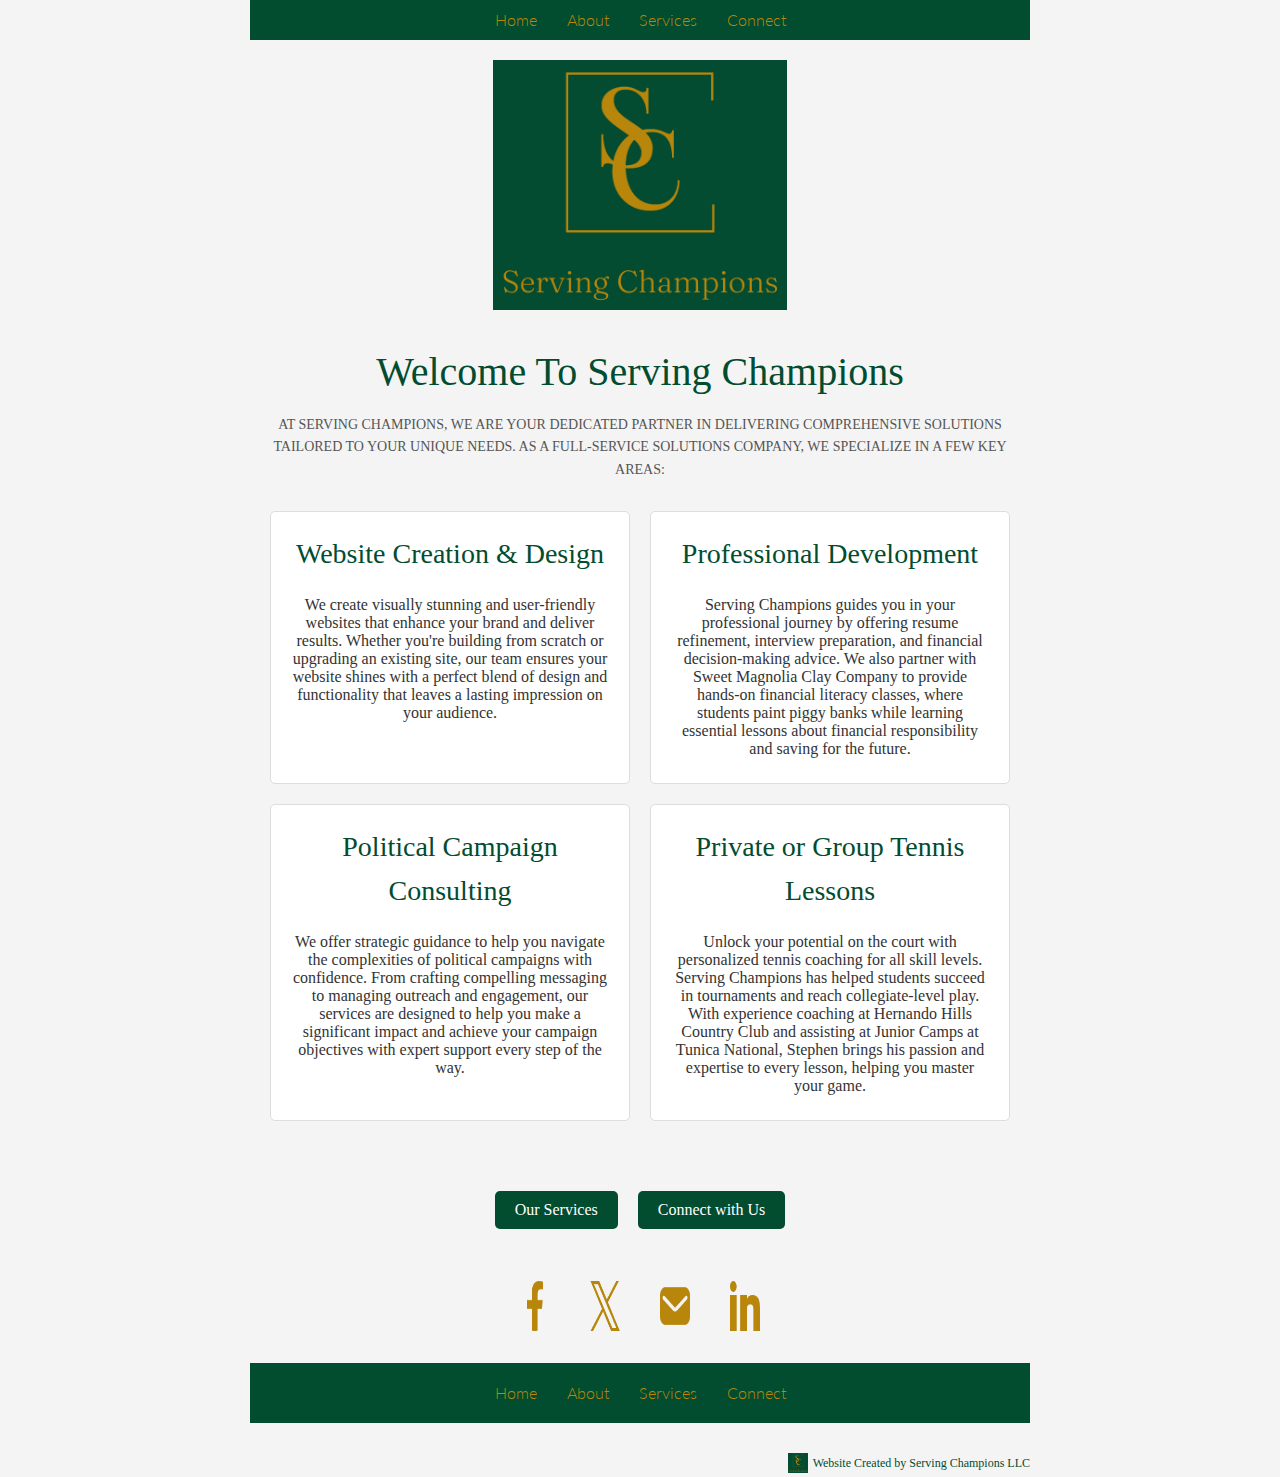
<file: index.html>
<!DOCTYPE html>
<html lang="en" dir="ltr">
<head>
  <title>Serving Champions Home</title>
  <link rel="shortcut icon" href="assets/sclogo.png">
  <link rel="stylesheet" type="text/css" href="assets/stylesheets/main.css">
  <meta charset="utf-8">
  <meta name="keywords" content="Serving Champions">
  <meta name="viewport" content="width=device-width, initial-scale=1">
  <link rel="stylesheet" href="https://fonts.googleapis.com/css2?family=Lato:wght@100;300;400&display=swap">
</head>



<body>
  <header class="primary-header">
    <nav class="primary-nav">
        <ul>
            <li><a href="index.html">Home</a></li>
            <li><a href="about.html">About</a></li>
            <li><a href="services.html">Services</a></li>
            <li><a href="connect.html">Connect</a></li>
        </ul>
    </nav>
</header>


<section class="logo">
<img src="assets/sclogo.png" alt="">
</section>

<main>
  <section class="intro">
    <h1>Welcome to Serving Champions</h1>
    <h5>
      At Serving Champions, we are your dedicated partner in delivering comprehensive solutions tailored to your unique needs. As a full-service solutions company, we specialize in a few key areas:
    </h5>

    <div class="services">
      <div class="service">
        <h2>Website Creation & Design</h2>
        <p>
          We create visually stunning and user-friendly websites that enhance your brand and deliver results. Whether you're building from scratch or upgrading an existing site, our team ensures your website shines with a perfect blend of design and functionality that leaves a lasting impression on your audience.
        </p>
      </div>

      <div class="service">
        <h2>Professional Development</h2>
        <p>
          Serving Champions guides you in your professional journey by offering resume refinement, interview preparation, and financial decision-making advice. We also partner with Sweet Magnolia Clay Company to provide hands-on financial literacy classes, where students paint piggy banks while learning essential lessons about financial responsibility and saving for the future.
      </div>
    
      <div class="service">
        <h2>Political Campaign Consulting</h2>
        <p>
          We offer strategic guidance to help you navigate the complexities of political campaigns with confidence. From crafting compelling messaging to managing outreach and engagement, our services are designed to help you make a significant impact and achieve your campaign objectives with expert support every step of the way.
        </p>
      </div>
    
    
      <div class="service">
        <h2>Private or Group Tennis Lessons</h2>
        <p>
          Unlock your potential on the court with personalized tennis coaching for all skill levels. Serving Champions has helped students succeed in tournaments and reach collegiate-level play. With experience coaching at Hernando Hills Country Club and assisting at Junior Camps at Tunica National, Stephen brings his passion and expertise to every lesson, helping you master your game.
        </p>
      </div>
    </div>
    
    
  </section>
</main>

<div class="button-container">
  <a href="services.html" class="btn btn-primary">Our Services</a>
  <a href="connect.html" class="btn btn-primary">Connect with Us</a>
</div>



<section class="socmed">
  <ul>
      <li><a href="https://www.facebook.com/servingchampion/"><img src="assets/facebookg.png" alt="Facebook"></a></li>
      <li><a href="https://x.com/10issteve"><img src="assets/twitterg.png" alt="Twitter"></a></li>
      <li><a href="mailto:servingchampions@gmail.com"><img src="assets/mailg.png" alt="Email"></a></li>
      <li><a href="https://www.linkedin.com/in/stephen-chavez/"><img src="assets/linkeding.png" alt="LinkedIn"></a></li>
  </ul>
</section>



<footer class="primary-footer">
  <nav class="primary-nav">
      <ul>
          <li><a href="index.html">Home</a></li>
          <li><a href="about.html">About</a></li>
          <li><a href="services.html">Services</a></li>
          <li><a href="connect.html">Connect</a></li>
      </ul>
  </nav>
</footer>

<div class="sc-footer">
  <a href="https://servingchampions.com" target="_blank">
      <img src="assets/sclogo.png" alt="Serving Champions LLC Logo">
      Website Created by Serving Champions LLC
  </a>
</div>


 </body>
</html>
</file>
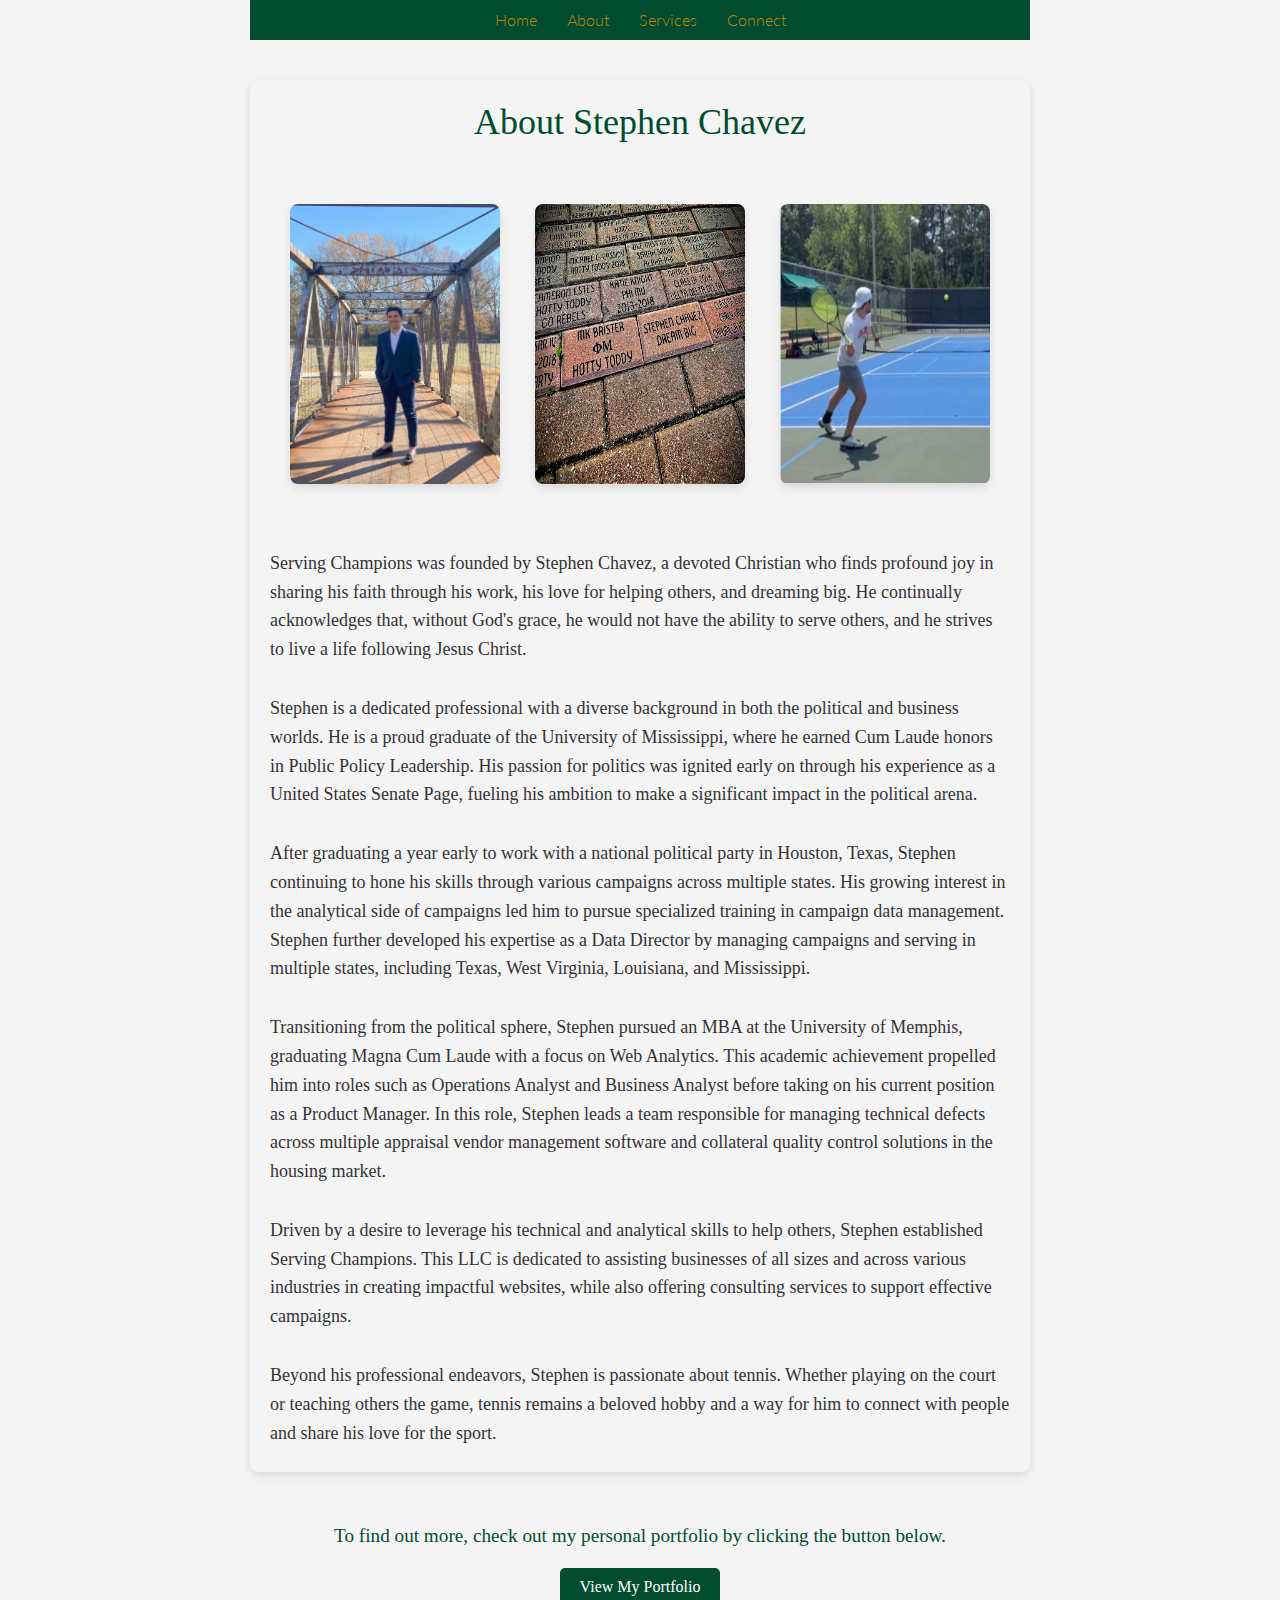
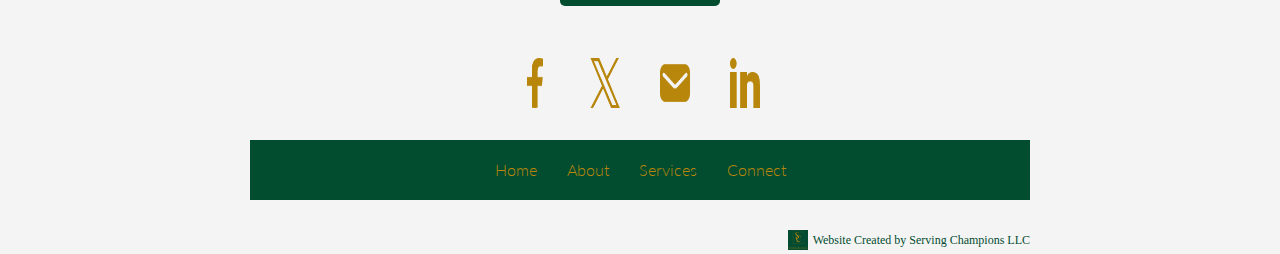
<file: about.html>
<!DOCTYPE html>
<html lang="en" dir="ltr">
<head>
  <title>Serving Champions About</title>
  <link rel="shortcut icon" href="assets/sclogo.png">
  <link rel="stylesheet" type="text/css" href="assets/stylesheets/main.css">
  <meta charset="utf-8">
  <meta name="keywords" content="Serving Champions">
  <meta name="viewport" content="width=device-width, initial-scale=1">
  <link rel="stylesheet" href="https://fonts.googleapis.com/css2?family=Lato:wght@100;300;400&display=swap">
</head>



<body>
  <header class="primary-header">
    <nav class="primary-nav">
        <ul>
            <li><a href="index.html">Home</a></li>
            <li><a href="about.html">About</a></li>
            <li><a href="services.html">Services</a></li>
            <li><a href="connect.html">Connect</a></li>
        </ul>
    </nav>
</header>

<main>
  <section class="about">
    <h1>About Stephen Chavez</h1>
    <section class="photo-gallery">
      <img src="assets/Headshot.png" alt="Headshot of Stephen Chavez">
      <img src="assets/brick.jpg" alt="Image related to business or politics">
      <img src="assets/tennis.png" alt="Stephen Chavez playing tennis">
    </section>
    <p>
      Serving Champions was founded by Stephen Chavez, a devoted Christian who finds profound joy in sharing his faith through his work, his love for helping others, and dreaming big. He continually acknowledges that, without God's grace, he would not have the ability to serve others, and he strives to live a life following Jesus Christ.
    </p>
    <p>
      Stephen is a dedicated professional with a diverse background in both the political and business worlds. He is a proud graduate of the University of Mississippi, where he earned Cum Laude honors in Public Policy Leadership. His passion for politics was ignited early on through his experience as a United States Senate Page, fueling his ambition to make a significant impact in the political arena.
    </p>
    <p>
      After graduating a year early to work with a national political party in Houston, Texas, Stephen continuing to hone his skills through various campaigns across multiple states. His growing interest in the analytical side of campaigns led him to pursue specialized training in campaign data management. Stephen further developed his expertise as a Data Director by managing campaigns and serving in multiple states, including Texas, West Virginia, Louisiana, and Mississippi.
    </p>
    <p>
      Transitioning from the political sphere, Stephen pursued an MBA at the University of Memphis, graduating Magna Cum Laude with a focus on Web Analytics. This academic achievement propelled him into roles such as Operations Analyst and Business Analyst before taking on his current position as a Product Manager. In this role, Stephen leads a team responsible for managing technical defects across multiple appraisal vendor management software and collateral quality control solutions in the housing market.
    </p>
    <p>
      Driven by a desire to leverage his technical and analytical skills to help others, Stephen established Serving Champions. This LLC is dedicated to assisting businesses of all sizes and across various industries in creating impactful websites, while also offering consulting services to support effective campaigns.
    </p>
    <p>
      Beyond his professional endeavors, Stephen is passionate about tennis. Whether playing on the court or teaching others the game, tennis remains a beloved hobby and a way for him to connect with people and share his love for the sport.
    </p>
    
  </section>
</section>
</main>

<section class="portfolio-promo">
  <p>To find out more, check out my personal portfolio by clicking the button below.</p>
  <a href="https://swchavez.github.io/Portfolio/" class="portfolio-button" target="_blank">View My Portfolio</a>
</section>





<section class="socmed">
  <ul>
      <li><a href="https://www.facebook.com/servingchampion/"><img src="assets/facebookg.png" alt="Facebook"></a></li>
      <li><a href="https://x.com/10issteve"><img src="assets/twitterg.png" alt="Twitter"></a></li>
      <li><a href="mailto:servingchampions@gmail.com"><img src="assets/mailg.png" alt="Email"></a></li>
      <li><a href="https://www.linkedin.com/in/stephen-chavez/"><img src="assets/linkeding.png" alt="LinkedIn"></a></li>
  </ul>
</section>



<footer class="primary-footer">
  <nav class="primary-nav">
      <ul>
          <li><a href="index.html">Home</a></li>
          <li><a href="about.html">About</a></li>
          <li><a href="services.html">Services</a></li>
          <li><a href="connect.html">Connect</a></li>
      </ul>
  </nav>
</footer>

<div class="sc-footer">
  <a href="https://servingchampions.com" target="_blank">
      <img src="assets/sclogo.png" alt="Serving Champions LLC Logo">
      Website Created by Serving Champions LLC
  </a>
</div>


 </body>
</html>
</file>
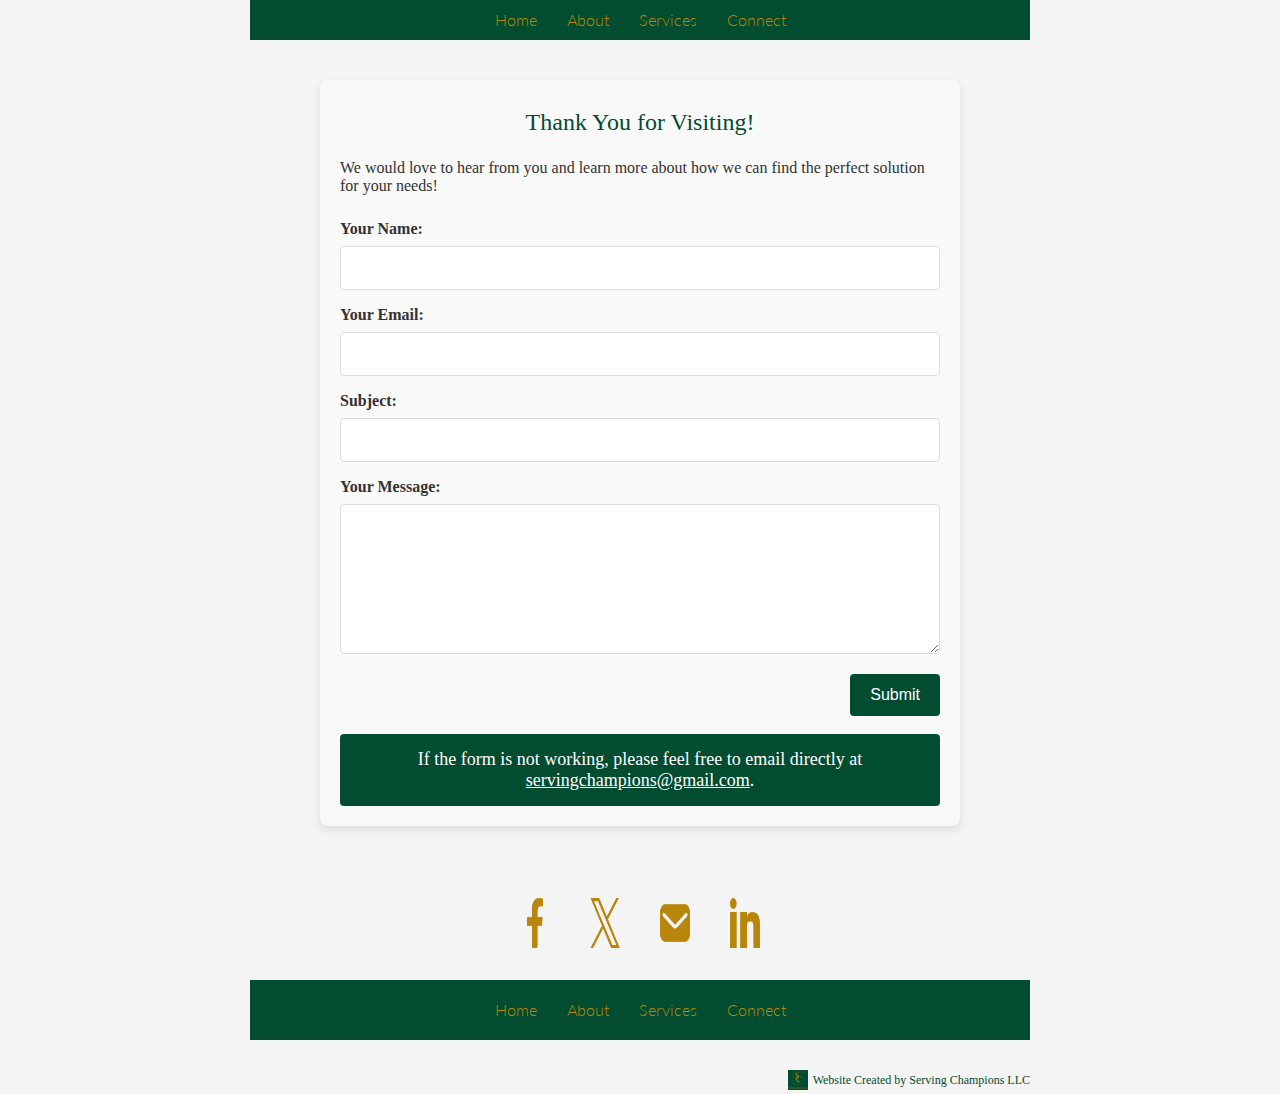
<file: connect.html>
<!DOCTYPE html>
<html lang="en" dir="ltr">
<head>
  <title>Serving Champions Connect</title>
  <link rel="shortcut icon" href="assets/sclogo.png">
  <link rel="stylesheet" type="text/css" href="assets/stylesheets/main.css">
  <meta charset="utf-8">
  <meta name="keywords" content="SWGC Portfolio">
  <meta name="viewport" content="width=device-width, initial-scale=1">
  <link rel="stylesheet" href="https://fonts.googleapis.com/css2?family=Lato:wght@100;300;400&display=swap">
</head>



<body>
  <header class="primary-header">
    <nav class="primary-nav">
        <ul>
            <li><a href="index.html">Home</a></li>
            <li><a href="about.html">About</a></li>
            <li><a href="services.html">Services</a></li>
            <li><a href="connect.html">Connect</a></li>
        </ul>
    </nav>
</header>



<section class="contactform">
  <div class="contact-message">
    <h2>Thank You for Visiting!</h2>
    <p>We would love to hear from you and learn more about how we can find the perfect solution for your needs!</p>
  </div>
  <form action="mailto:servingchampions@gmail.com" method="post" enctype="text/plain">
    <label for="name">Your Name:</label>
    <input type="text" id="name" name="name" required>

    <label for="email">Your Email:</label>
    <input type="email" id="email" name="email" required>

    <label for="subject">Subject:</label>
    <input type="text" id="subject" name="subject" required>

    <label for="message">Your Message:</label>
    <textarea id="message" name="message" required></textarea>

    <button type="submit">Submit</button>
  </form>
  <div class="alternative-contact">
    <p>If the form is not working, please feel free to email directly at <a href="mailto:servingchampions@gmail.com">servingchampions@gmail.com</a>.</p>
  </div>
</section>






<section class="socmed">
  <ul>
      <li><a href="https://www.facebook.com/servingchampion/"><img src="assets/facebookg.png" alt="Facebook"></a></li>
      <li><a href="https://x.com/10issteve"><img src="assets/twitterg.png" alt="Twitter"></a></li>
      <li><a href="mailto:servingchampions@gmail.com"><img src="assets/mailg.png" alt="Email"></a></li>
      <li><a href="https://www.linkedin.com/in/stephen-chavez/"><img src="assets/linkeding.png" alt="LinkedIn"></a></li>
  </ul>
</section>



<footer class="primary-footer">
  <nav class="primary-nav">
      <ul>
          <li><a href="index.html">Home</a></li>
          <li><a href="about.html">About</a></li>
          <li><a href="services.html">Services</a></li>
          <li><a href="connect.html">Connect</a></li>
      </ul>
  </nav>
</footer>

<div class="sc-footer">
  <a href="https://servingchampions.com" target="_blank">
      <img src="assets/sclogo.png" alt="Serving Champions LLC Logo">
      Website Created by Serving Champions LLC
  </a>
</div>


 </body>
</html>
</file>
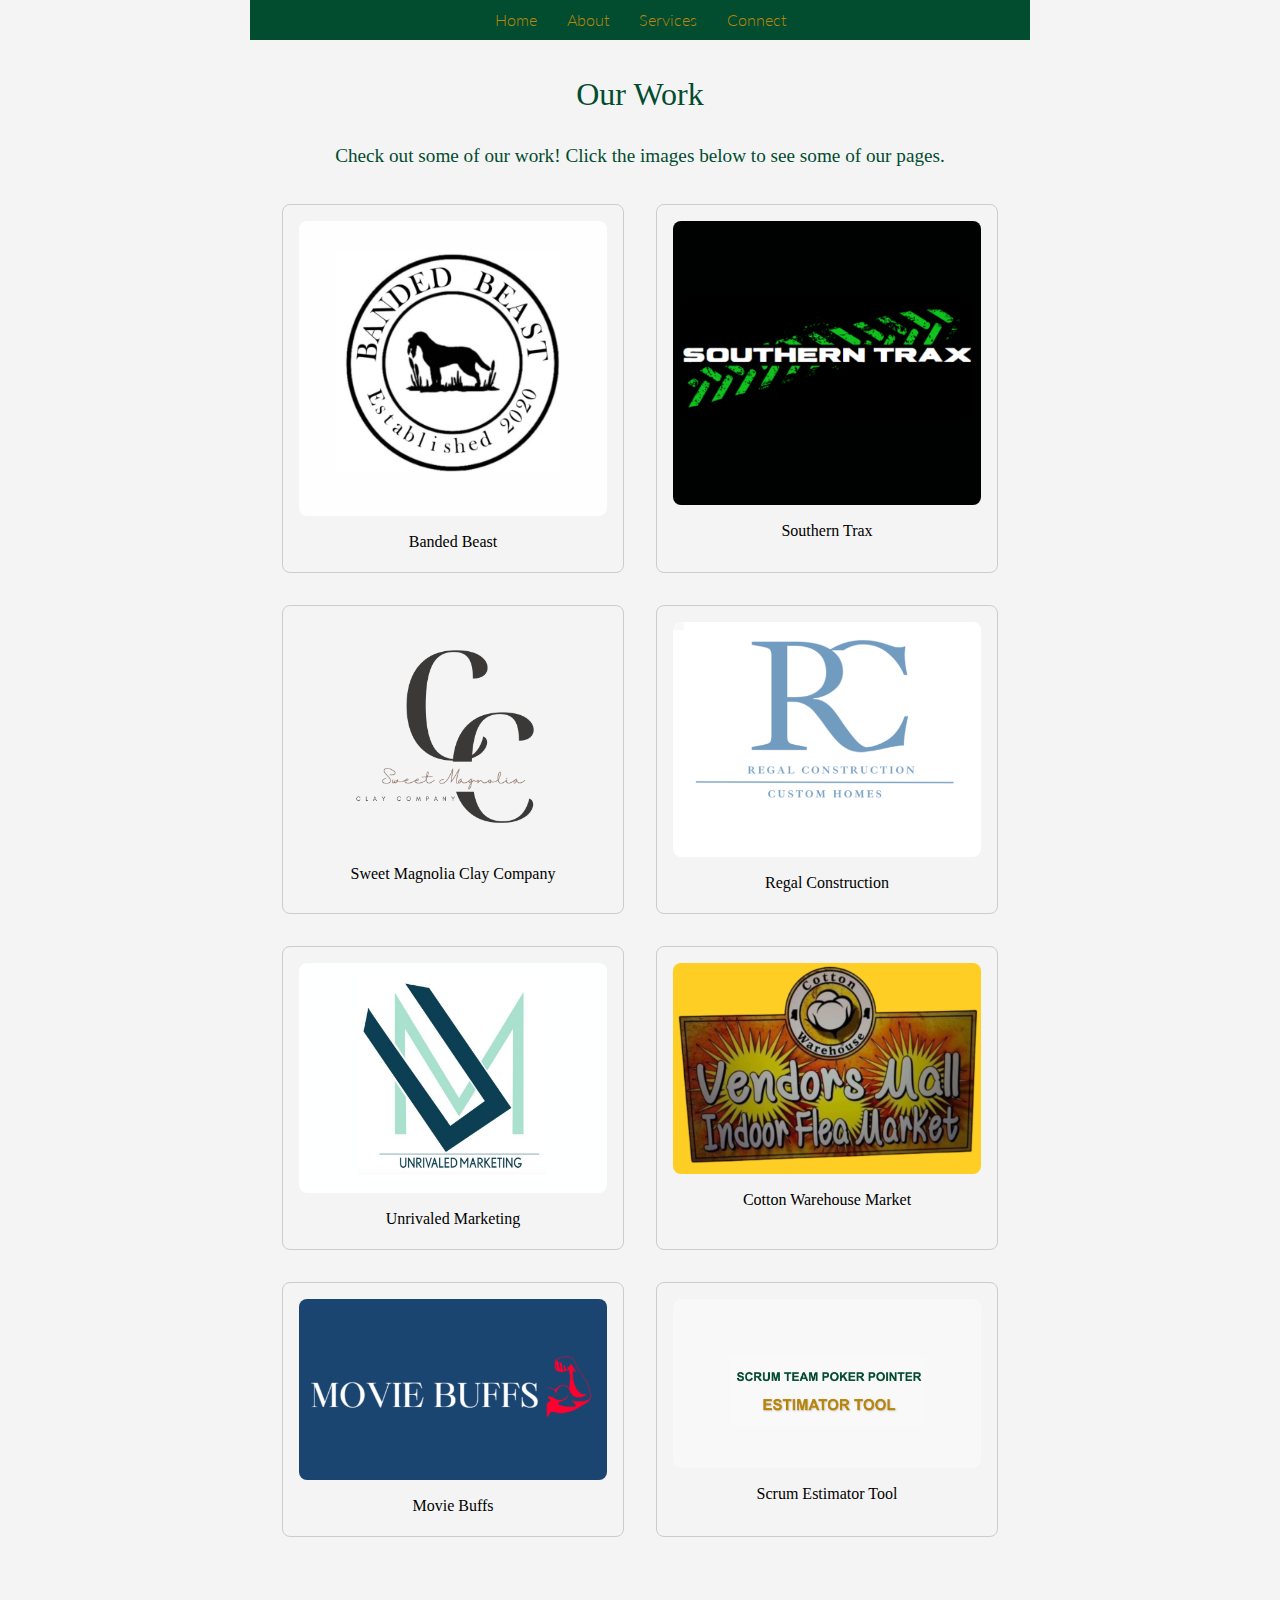
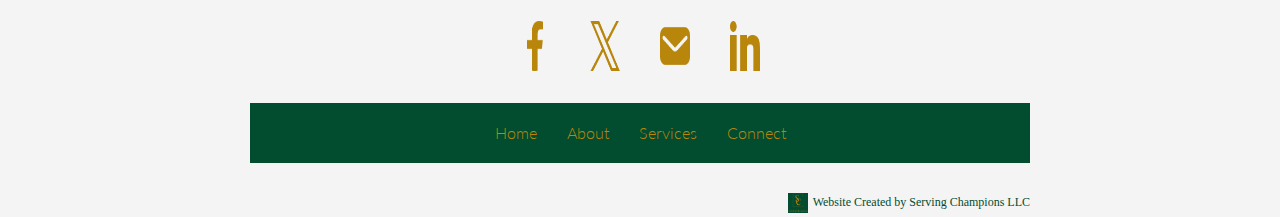
<file: services.html>
<!DOCTYPE html>
<html lang="en" dir="ltr">
<head>
  <title>Serving Champions Services</title>
  <link rel="shortcut icon" href="assets/sclogo.png">
  <link rel="stylesheet" type="text/css" href="assets/stylesheets/main.css">
  <meta charset="utf-8">
  <meta name="keywords" content="SWGC Portfolio">
  <meta name="viewport" content="width=device-width, initial-scale=1">
  <link rel="stylesheet" href="https://fonts.googleapis.com/css2?family=Lato:wght@100;300;400&display=swap">
</head>



<body>
  <header class="primary-header">
    <nav class="primary-nav">
        <ul>
            <li><a href="index.html">Home</a></li>
            <li><a href="about.html">About</a></li>
            <li><a href="services.html">Services</a></li>
            <li><a href="connect.html">Connect</a></li>
        </ul>
    </nav>
</header>

<main>
  <section class="portfolio">
    <h2>Our Work</h2>
    <p class="intro-text">
      Check out some of our work! Click the images below to see some of our pages.
    </p>
    <div class="websites">

      <div class="website">
        <a href="https://bandedbeast.com" target="_blank">
          <img src="assets/bandedbeast.png" alt="Banded Beast">
        </a>
        <p>Banded Beast <a href="https://bandedbeast.com" target="_blank"></a></p>
      </div>

      <div class="website" id="southerntrax">
        <a href="https://southerntrax.com" target="_blank">
          <img src="assets/southerntrax.png" alt="Southern Trax">
        </a>
        <p>Southern Trax <a href="https://southerntrax.com" target="_blank"></a></p>
      </div>

      <div class="website">
        <a href="https://servingchampions.github.io/SweetMagnoliaClayCompany/index.html" target="_blank">
          <img src="assets/sweetmag.png" alt="Movie Buffs">
        </a>
        <p>Sweet Magnolia Clay Company <a href="https://servingchampions.github.io/SweetMagnoliaClayCompany/index.html" target="_blank"></a></p>
      </div>

      <div class="website">
        <a href="https://regalconstructioncustomhomes.com" target="_blank">
          <img src="assets/regal.png" alt="Regal Construction">
        </a>
        <p>Regal Construction<a href="https://regalconstructioncustomhomes.com" target="_blank"></a></p>
      </div>

      <div class="website">
        <a href="unrivaled-marketing.com" target="_blank">
          <img src="assets/unrivalmark.png" alt="Unrivaled Marketing">
        </a>
        <p>Unrivaled Marketing<a href="unrivaled-marketing.com" target="_blank"></a></p>
      </div>

      <div class="website">
        <a href="https://cottonwarehousemarket.com/" target="_blank">
          <img src="assets/cottonwarehouse.png" alt="Cotton Warehouse Market">
        </a>
        <p>Cotton Warehouse Market <a href="https://cottonwarehouse.com" target="_blank"></a></p>
      </div>

      <div class="website">
        <a href="https://servingchampions.github.io/MovieBuffs/index.html" target="_blank">
          <img src="assets/moviebuffs.png" alt="Movie Buffs">
        </a>
        <p>Movie Buffs <a href="https://servingchampions.github.io/MovieBuffs/blog.html" target="_blank"></a></p>
      </div>

      <div class="website">
        <a href="https://servingchampions.github.io/CLACESCRUMPOKER/" target="_blank">
          <img src="assets/scrumtool.png" alt="Unrivaled Marketing">
        </a>
        <p>Scrum Estimator Tool<a href="https://servingchampions.github.io/CLACESCRUMPOKER/" target="_blank"></a></p>
      </div>

    </div>
  </section>
</main>






<section class="socmed">
  <ul>
      <li><a href="https://www.facebook.com/servingchampion/"><img src="assets/facebookg.png" alt="Facebook"></a></li>
      <li><a href="https://x.com/10issteve"><img src="assets/twitterg.png" alt="Twitter"></a></li>
      <li><a href="mailto:servingchampions@gmail.com"><img src="assets/mailg.png" alt="Email"></a></li>
      <li><a href="https://www.linkedin.com/in/stephen-chavez/"><img src="assets/linkeding.png" alt="LinkedIn"></a></li>
  </ul>
</section>



<footer class="primary-footer">
  <nav class="primary-nav">
      <ul>
          <li><a href="index.html">Home</a></li>
          <li><a href="about.html">About</a></li>
          <li><a href="services.html">Services</a></li>
          <li><a href="connect.html">Connect</a></li>
      </ul>
  </nav>
</footer>

<div class="sc-footer">
  <a href="https://servingchampions.com" target="_blank">
      <img src="assets/sclogo.png" alt="Serving Champions LLC Logo">
      Website Created by Serving Champions LLC
  </a>
</div>


 </body>
</html>
</file>
<file: assets/stylesheets/main.css>
/* 
Colors:

Green: #024C30
Gold: #B8860B
*/

/******************************************
  /* Reset
  /*******************************************/
html, body, div, span, applet, object, iframe,
h1, h2, h3, h4, h5, h6, p, blockquote, pre,
a, abbr, acronym, address, big, cite, code,
del, dfn, em, img, ins, kbd, q, s, samp,
small, strike, strong, sub, sup, tt, var,
b, u, i, center,
dl, dt, dd, ol, ul, li,
fieldset, form, label, legend,
table, caption, tbody, tfoot, thead, tr, th, td,
article, aside, canvas, details, embed,
figure, figcaption, footer, header, hgroup,
menu, nav, output, ruby, section, summary,
time, mark, audio, video {
	margin: 0;
	padding: 0;
	border: 0;
	font-size: 100%;
	font: inherit;
	vertical-align: baseline;
}


/* 
Header & Footer
*/
/* Header Styling */
.primary-header {
  background-color: #024C30; /* Primary green color for the background */
  padding: 10px 0; /* Add padding for spacing */
}

.primary-nav {
  display: flex; /* Align items horizontally */
  justify-content: center; /* Center the navigation items */
}

.primary-nav ul {
  list-style: none; /* Remove default list bullets */
  padding: 0; /* Remove default padding */
  margin: 0; /* Remove default margin */
  display: flex; /* Align items horizontally */
}

.primary-nav li {
  margin: 0 15px; /* Space out the navigation items */
}

.primary-nav a {
  color: #B8860B; /* Secondary gold color for the text */
  text-decoration: none; /* Remove underline from links */
  font-family: 'Lato', sans-serif; /* Match the font to your website’s style */
  font-weight: 300; /* Use a lighter font weight */
  transition: color 0.3s; /* Smooth transition for hover effect */
}

.primary-nav a:hover {
  color: #ffffff; /* Change text color on hover */
}

/* Footer Styling */
.primary-footer {
  background-color: #024C30; /* Match header background color */
  padding: 20px 0; /* Add padding for spacing */
  text-align: center; /* Center footer content */
}

.primary-footer .primary-nav ul {
  justify-content: center; /* Center footer navigation items */
}

.primary-footer .primary-nav a {
  color: #B8860B; /* Secondary gold color for the text */
  text-decoration: none; /* Remove underline from links */
  font-family: 'Lato', sans-serif; /* Match the font to your website’s style */
  font-weight: 300; /* Use a lighter font weight */
}

.primary-footer .primary-nav a:hover {
  color: #ffffff; /* Change text color on hover */
}

  /******************************************
  /* Styles
  /*******************************************/

body{
  background: #f4f4f4;
  color: black;
  margin: 0 250px;
}

h1, h2, h3, h4 {
  color: #648880;
}

h1 {
  font-size: 25px;
  line-height: 44px;
  text-transform: capitalize;
}
h2 {
  font-size: 20px;
  line-height: 44px;
}
h3 {
  font-size: 18px;
}
h4 {
  font-size: 16px;
}
h5 {
  font-size: 14px;
  font-weight: 400;
  text-transform: uppercase;
}
p{
  font-size: 15px;
  font-weight: 381;
  padding: 5px 0;
}

  /*/
  SC footer
  /*/
  .sc-footer {
    text-align: right;
    font-size: 12px;
    color: #555;
    padding-top: 10px;
    margin-top: 20px;
}

.sc-footer a {
    color: #024C30;
    text-decoration: none;
    display: inline-flex;
    align-items: center;
}

.sc-footer a img {
    width: 20px;
    height: 20px;
    margin-right: 5px;
}

.sc-footer a:hover {
    color: #0056b3;
}

  /*/
  SocMed
  /*/

  /* 
social media banner
*/
.socmed{
  display: flex;
  justify-content: center;
  align-items: center;
}

.socmed img {
  padding: 10px;
  height: 50px;
  margin: 22px 0 22px 0;
  vertical-align: top;
}

  .socmed {
    margin-top: 20px;
}

.socmed ul {
    list-style-type: none;
    padding: 0;
    margin: 0;
    display: flex;
    justify-content: center;
}

.socmed li {
    margin: 0 10px;
}

.socmed img {
    width: 30px;
    height: 30px;
    transition: transform 0.3s ease;
}

.socmed img:hover {
    transform: scale(1.2);
}

/* 
social media banner
*/
.socmed{
  display: flex;
  justify-content: center;
  align-items: center;
}

.socmed img {
  padding: 10px;
  height: 50px;
  margin: 22px 0 22px 0;
  vertical-align: top;
}
  

    /******************************************
  /* Index
  /*******************************************/

  .logo {
    display: flex;
    justify-content: center; /* Center horizontally */
    align-items: center; /* Center vertically */
    padding: 20px; /* Add some space around the logo */
  }
  
  .logo img {
    max-width: 100%; /* Make sure the image is responsive */
    height: auto; /* Maintain aspect ratio */
    max-height: 250px; /* Set a maximum height for the logo */
  }
  

  /* Main Content Styling */
  
  
  .intro {
    padding: 20px;
    background-color: #f4f4f4; /* Light background for contrast */
    text-align: center;
  }
  
  .intro h1 {
    font-size: 2.5rem;
    color: #024C30; /* Primary green color */
    margin-bottom: 20px;
  }
  
  .intro h5 {
    font-size: 1.12 rem; /* Slightly larger than normal text for emphasis */
    color: #555; /* Softer color for better readability */
    margin: 0 0 20px 0;
    line-height: 1.6; /* Improved readability with increased line height */
    text-align: center; /* Center align h5 elements */
    font-weight: 400; /* Normal weight to reduce visual intensity */
  }
  
  .services {
    display: flex;
    flex-wrap: wrap;
    justify-content: center;
    gap: 20px;
    margin: 30px 0; /* Adds spacing around the services section */
  }
  
  .service {
    background-color: #ffffff;
    border: 1px solid #ddd;
    border-radius: 5px;
    padding: 20px;
    max-width: 500px;
    flex: 1 1 275px; /* Ensures flexibility and proper width for responsiveness */
    text-align: left;
  }
  
  .service h2 {
    font-size: 1.75rem;
    color: #024C30; /* Primary green color */
    margin-bottom: 15px;
    text-align: center; /* Center align h2 elements */
  }
  
  .service p {
    font-size: 1rem;
    color: #333; /* Default text color */
    margin: 0;
    text-align: center;
  }
  
  

/* Button Container */
.button-container {
  display: flex;
  justify-content: center; /* Center align the buttons */
  gap: 20px; /* Space between the buttons */
  margin-top: 20px; /* Space above the buttons */
}

/* Button Styles */
.btn {
  display: inline-block;
  padding: 10px 20px;
  font-size: 1rem;
  text-align: center;
  text-decoration: none;
  border-radius: 5px;
  transition: background-color 0.3s, color 0.3s;
  background-color: #024C30; /* Primary green color */
  color: #ffffff; /* White text */
}

.btn:hover {
  background-color: #033d23; /* Slightly darker green on hover */
}
  

    /******************************************
  /* About
  /*******************************************/

  /* General styling for the about section */
.about {
  max-width: 800px;
  margin: 40px auto;
  padding: 20px;
  background-color: #f4f4f4;
  border-radius: 8px;
  box-shadow: 0 4px 8px rgba(0, 0, 0, 0.1);
}

.about h1 {
  font-size: 36px;
  color: #024C30; /* Green color for the heading */
  margin-bottom: 20px;
  text-align: center;
}

.about p {
  font-size: 18px;
  line-height: 1.6;
  margin-bottom: 20px;
  color: #333;
}

.about p:last-of-type {
  margin-bottom: 0; /* Remove bottom margin for the last paragraph */
}

/* Photo gallery section styling */
.photo-gallery {
  display: flex;
  justify-content: space-between;
  margin: 40px auto;
  max-width: 800px;
  padding: 20px;
}

.photo-gallery img {
  width: 30%;
  border-radius: 8px;
  box-shadow: 0 4px 8px rgba(0, 0, 0, 0.1);
}

.photo-gallery img:hover {
  transform: scale(1.05);
  transition: transform 0.3s ease;
}

  
/* Portfolio Button */
.portfolio-promo {
  text-align: center;
  margin-top: 3rem;
}

.portfolio-promo p {
  font-size: 1.2rem;
  color: #024C30;
  margin-bottom: 1rem;
}

.portfolio-button {
  display: inline-block;
  padding: 10px 20px;
  background-color: #024C30;
  color: white;
  text-decoration: none;
  border-radius: 5px;
  font-size: 1rem;
  transition: background-color 0.3s ease;
}

.portfolio-button:hover {
  background-color: #022F20;
}


  /******************************************
  /* Services
  /*******************************************/

  .intro-text {
    font-size: 1.2rem;
    color: #024C30;
    margin-bottom: 2rem;
    text-align: center;
  }
  
  .portfolio {
    padding: 2rem;
    text-align: center;
  }
  
  .portfolio h2 {
    font-size: 2rem;
    margin-bottom: 1.5rem;
    color: #024C30;
  }

 
  
  .websites {
    display: grid;
    grid-template-columns: repeat(auto-fit, minmax(250px, 1fr));
    gap: 2rem;
  }
  
  .website {
    border: 1px solid #ccc;
    padding: 1rem;
    border-radius: 8px;
    transition: transform 0.3s;
  }
  
  .website img {
    max-width: 100%;
    border-radius: 8px;
  }
  
  .website:hover {
    transform: scale(1.05);
  }
  
  .website p {
    margin-top: 0.5rem;
    font-size: 1rem;
  }
  
  .website a {
    color: #024C30;
    text-decoration: none;
  }
  
  .website a:hover {
    text-decoration: underline;
  }



/******************************************
  /* contact
  /*******************************************/

/* General form styles */
.contactform {
  max-width: 600px;
  margin: 40px auto; /* Added top and bottom margin */
  padding: 20px;
  background-color: #f9f9f9;
  border-radius: 8px;
  box-shadow: 0 4px 8px rgba(0, 0, 0, 0.1);
}

/* Message above the form */
.contact-message {
  margin-bottom: 20px; /* Space between the message and the form */
}

.contact-message h2 {
  display: flex;
  justify-content: center;
  margin: 0 0 10px 0; /* Space below the heading */
  font-size: 24px;
  color: #024C30; /* Green color for the heading */
}

.contact-message p {
  margin: 0;
  font-size: 16px;
  color: #333;
}

/* Form styles */
.contactform label {
  display: block;
  margin-bottom: 8px;
  font-weight: bold;
  color: #333;
}

.contactform input, 
.contactform textarea {
  width: 100%;
  padding: 12px;
  margin-bottom: 16px;
  border: 1px solid #ddd;
  border-radius: 4px;
  font-size: 16px;
  box-sizing: border-box;
}

.contactform textarea {
  height: 150px;
  resize: vertical;
}

.contactform button {
  background-color: #024C30; /* Green color */
  color: white;
  padding: 12px 20px;
  border: none;
  border-radius: 4px;
  cursor: pointer;
  font-size: 16px;
  transition: background-color 0.3s ease;
  float: right; /* Align button to the right */
}

.contactform button:hover {
  background-color: #018d6e; /* Slightly lighter green */
}

.contactform button:focus {
  outline: none;
  box-shadow: 0 0 0 3px rgba(0, 132, 255, 0.3); /* Focus state */
}

/* Alternative contact section */
.alternative-contact {
  margin-top: 60px;
  padding: 10px;
  background-color: #024C30; /* Green background */
  color: white;
  border-radius: 4px;
  text-align: center;
}

.alternative-contact p {
  margin: 0;
  font-size: 18px;
}

.alternative-contact a {
  color: #ffffff; /* White color for the link */
  text-decoration: underline;
}




  
  

/******************************************
  /* Responsive STYLES
  /*******************************************/
  @media screen and (max-width: 850px) {
/* 
Reset
*/
html, body, div, span, applet, object, iframe,
h1, h2, h3, h4, h5, h6, p, blockquote, pre,
a, abbr, acronym, address, big, cite, code,
del, dfn, em, img, ins, kbd, q, s, samp,
small, strike, strong, sub, sup, tt, var,
b, u, i, center,
dl, dt, dd, ol, ul, li,
fieldset, form, label, legend,
table, caption, tbody, tfoot, thead, tr, th, td,
article, aside, canvas, details, embed,
figure, figcaption, footer, header, hgroup,
menu, nav, output, ruby, section, summary,
time, mark, audio, video {
	margin: 0;
	padding: 0;
	border: 0;
	font-size: 100%;
	font: inherit;
	vertical-align: baseline;
}


/* 
Intro
*/

.services {
  flex-direction: column;
  align-items: center;
}

.service {
  max-width: 100%;
  flex: 1 1 20px;
}

/* 
Services
*/

  }
   /* Responsive Design */
   @media (max-width: 768px) {
    .services {
      flex-direction: column;
      align-items: center;
    }
  
    .service {
      max-width: 100%;
      flex: 1 1 20px;
    }
  }
</file>
